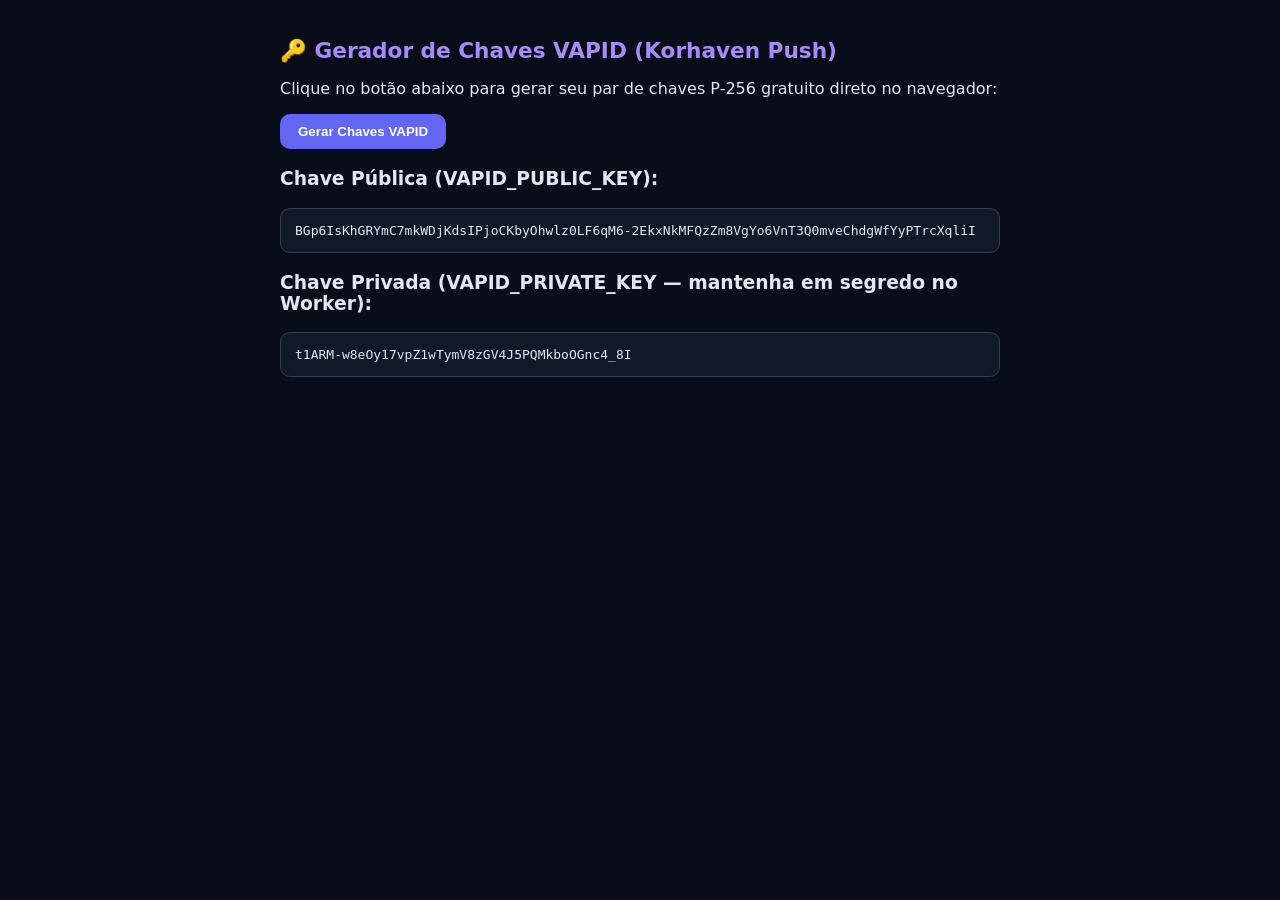
<file: push-worker/gerar-chaves.html>
<!DOCTYPE html>
<html lang="pt-BR">
<head>
  <meta charset="UTF-8">
  <meta name="viewport" content="width=device-width, initial-scale=1.0">
  <title>Gerador de Chaves VAPID — Korhaven Push</title>
  <style>
    body { font-family: system-ui, sans-serif; background: #090d1a; color: #e2e8f0; padding: 24px; max-width: 720px; margin: 0 auto; }
    h1 { font-size: 1.35rem; color: #a78bfa; }
    button { background: #6366f1; color: #fff; border: none; padding: 10px 18px; border-radius: 10px; font-weight: 700; cursor: pointer; }
    pre { background: #111827; border: 1px solid #334155; padding: 14px; border-radius: 10px; overflow-x: auto; user-select: all; }
  </style>
</head>
<body>
  <h1>🔑 Gerador de Chaves VAPID (Korhaven Push)</h1>
  <p>Clique no botão abaixo para gerar seu par de chaves P-256 gratuito direto no navegador:</p>
  <button onclick="gerar()">Gerar Chaves VAPID</button>
  <h3>Chave Pública (VAPID_PUBLIC_KEY):</h3>
  <pre id="pub">—</pre>
  <h3>Chave Privada (VAPID_PRIVATE_KEY — mantenha em segredo no Worker):</h3>
  <pre id="priv">—</pre>
  <script>
    function b64u(bytes) {
      let bin = '';
      for (let i = 0; i < bytes.length; i++) bin += String.fromCharCode(bytes[i]);
      return btoa(bin).replace(/\+/g, '-').replace(/\//g, '_').replace(/=+$/, '');
    }
    async function gerar() {
      const kp = await crypto.subtle.generateKey({ name: 'ECDSA', namedCurve: 'P-256' }, true, ['sign', 'verify']);
      const pubRaw = new Uint8Array(await crypto.subtle.exportKey('raw', kp.publicKey));
      const privJwk = await crypto.subtle.exportKey('jwk', kp.privateKey);
      document.getElementById('pub').textContent = b64u(pubRaw);
      document.getElementById('priv').textContent = privJwk.d;
    }
    gerar();
  </script>
</body>
</html>
</file>
